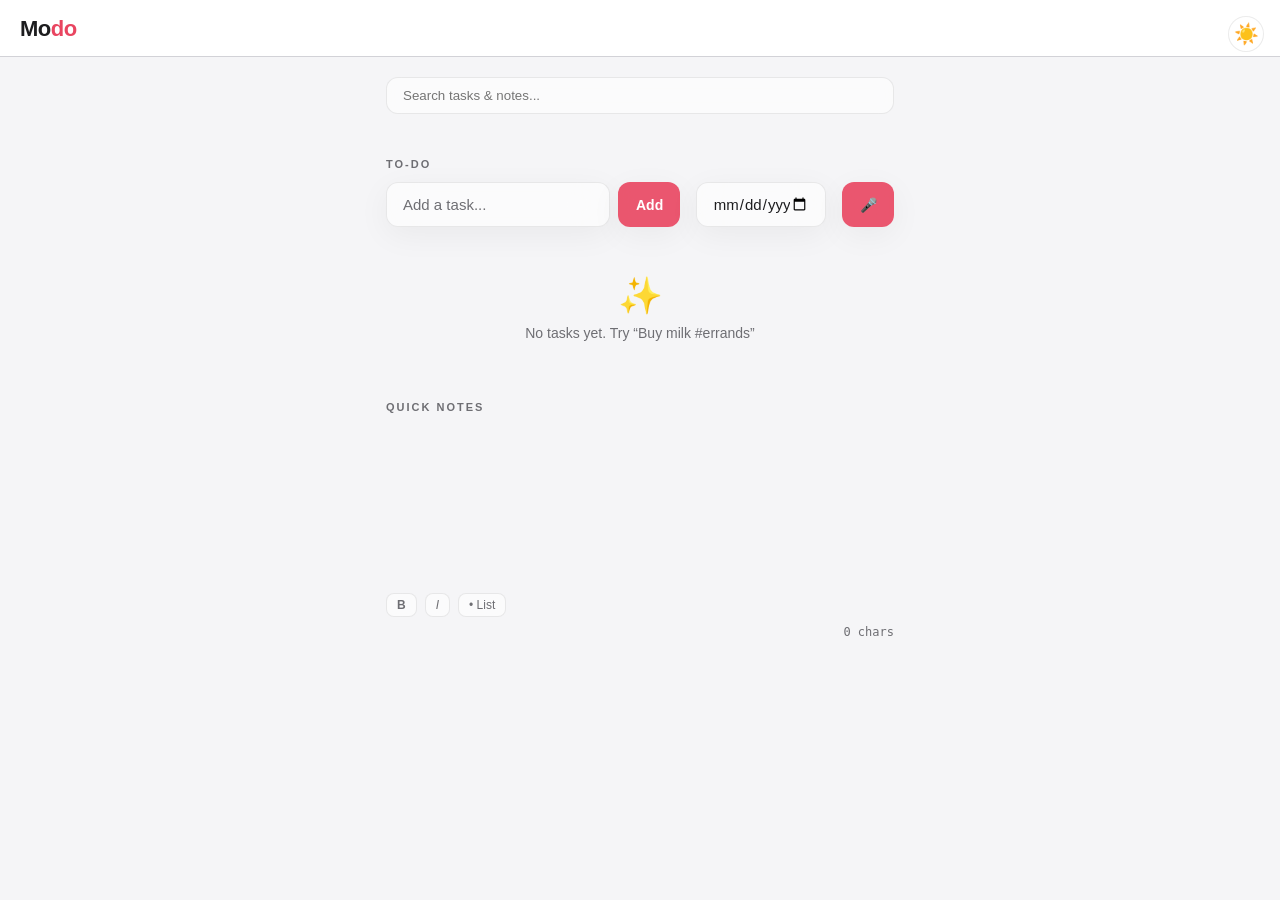
<file: index.html>
<!DOCTYPE html>
<html lang="en">
<head>
  <!-- ✅ PWA REQUIRED META TAGS -->
  <meta charset="UTF-8" />
  <meta name="viewport" content="width=device-width, initial-scale=1.0, viewport-fit=cover" />
  <meta http-equiv="X-UA-Compatible" content="ie=edge" />

  <!-- ✅ App Identity -->
  <title>Modo</title>
  <meta name="description" content="Modo - Your simple To-Do and Quick Notes app. Offline ready." />
  <meta name="application-name" content="Modo" />
  <meta name="keywords" content="todo, notes, productivity, offline, pwa" />

  <!-- ✅ PWA Manifest -->
  <link rel="manifest" href="/manifest.json" />

  <!-- ✅ Theme Colors -->
  <meta name="theme-color" content="#1a1a2e" />
  <meta name="msapplication-TileColor" content="#1a1a2e" />
  <meta name="msapplication-TileImage" content="/icons/icon-144x144.png" />
  <meta name="msapplication-config" content="/browserconfig.xml" />

  <!-- ✅ Apple / iOS PWA Support -->
  <meta name="apple-mobile-web-app-capable" content="yes" />
  <meta name="apple-mobile-web-app-status-bar-style" content="black-translucent" />
  <meta name="apple-mobile-web-app-title" content="Modo" />
  <link rel="apple-touch-icon" href="/icons/icon-152x152.png" />
  <link rel="apple-touch-icon" sizes="72x72" href="/icons/icon-72x72.png" />
  <link rel="apple-touch-icon" sizes="96x96" href="/icons/icon-96x96.png" />
  <link rel="apple-touch-icon" sizes="128x128" href="/icons/icon-128x128.png" />
  <link rel="apple-touch-icon" sizes="144x144" href="/icons/icon-144x144.png" />
  <link rel="apple-touch-icon" sizes="152x152" href="/icons/icon-152x152.png" />
  <link rel="apple-touch-icon" sizes="192x192" href="/icons/icon-192x192.png" />
  <link rel="apple-touch-startup-image" href="/icons/icon-512x512.png" />

  <!-- ✅ Favicons -->
  <link rel="icon" type="image/png" sizes="32x32" href="/icons/icon-96x96.png" />
  <link rel="icon" type="image/png" sizes="16x16" href="/icons/icon-72x72.png" />
  <link rel="shortcut icon" href="/icons/icon-96x96.png" />

  <!-- ✅ Open Graph (for sharing) -->
  <meta property="og:type" content="website" />
  <meta property="og:title" content="Modo - To-Do & Quick Notes" />
  <meta property="og:description" content="Simple, fast, offline-ready productivity app." />
  <meta property="og:image" content="/icons/icon-512x512.png" />
  <meta property="og:url" content="https://modo-nu.vercel.app/" />

  <!-- ✅ Twitter Card -->
  <meta name="twitter:card" content="summary" />
  <meta name="twitter:title" content="Modo" />
  <meta name="twitter:description" content="Simple To-Do & Notes app" />
  <meta name="twitter:image" content="/icons/icon-512x512.png" />

  <!-- ✅ Security -->
  <meta http-equiv="Content-Security-Policy" content="default-src 'self'; style-src 'self' 'unsafe-inline' https://fonts.googleapis.com; font-src 'self' https://fonts.gstatic.com; script-src 'self' 'unsafe-inline';" />
  <meta name="referrer" content="no-referrer" />

  <!-- ✅ Fonts -->
  <link rel="preconnect" href="https://fonts.googleapis.com" />
  <link rel="preconnect" href="https://fonts.gstatic.com" crossorigin />
  <link href="https://fonts.googleapis.com/css2?family=DM+Sans:wght@400;500;600;700&family=DM+Mono:wght@400;500&display=swap" rel="stylesheet" />

  <!-- ✅ Original Styles -->
  <style>
    :root {
      --bg: #0f0f1a;
      --surface: #1a1a2e;
      --surface2: #16213e;
      --accent: #e94560;
      --accent2: #0f3460;
      --text: #eaeaea;
      --text-muted: #888;
      --border: #2a2a3e;
      --success: #4ecca3;
      --radius: 12px;
      --font: 'DM Sans', sans-serif;
      --mono: 'DM Mono', monospace;
    }

    * { margin: 0; padding: 0; box-sizing: border-box; -webkit-tap-highlight-color: transparent; }

    body {
      font-family: var(--font);
      background: var(--bg);
      color: var(--text);
      min-height: 100vh;
      min-height: 100dvh;
      overflow-x: hidden;
    }

    /* ---- HEADER ---- */
    header {
      background: var(--surface);
      padding: 16px 20px 14px;
      display: flex;
      align-items: center;
      justify-content: space-between;
      border-bottom: 1px solid var(--border);
      position: sticky;
      top: 0;
      z-index: 100;
    }

    .logo {
      font-size: 22px;
      font-weight: 700;
      letter-spacing: -0.5px;
      color: var(--text);
    }

    .logo span { color: var(--accent); }

    .offline-badge {
      font-size: 11px;
      background: var(--accent2);
      color: var(--success);
      padding: 3px 8px;
      border-radius: 20px;
      font-family: var(--mono);
      display: none;
    }

    .offline-badge.show { display: block; }

    /* ---- MAIN ---- */
    main {
      max-width: 540px;
      margin: 0 auto;
      padding: 20px 16px 120px;
    }

    /* ---- SECTION TITLE ---- */
    .section-title {
      font-size: 11px;
      font-weight: 600;
      letter-spacing: 2px;
      text-transform: uppercase;
      color: var(--text-muted);
      margin-bottom: 12px;
      margin-top: 28px;
    }

    /* ---- TODO INPUT ---- */
    .input-row {
      display: flex;
      gap: 8px;
      margin-bottom: 16px;
    }

    .input-row input {
      flex: 1;
      background: var(--surface);
      border: 1.5px solid var(--border);
      color: var(--text);
      padding: 12px 16px;
      border-radius: var(--radius);
      font-family: var(--font);
      font-size: 15px;
      outline: none;
      transition: border-color 0.2s;
    }

    .input-row input:focus { border-color: var(--accent); }
    .input-row input::placeholder { color: var(--text-muted); }

    .btn {
      background: var(--accent);
      color: white;
      border: none;
      padding: 12px 18px;
      border-radius: var(--radius);
      font-family: var(--font);
      font-size: 14px;
      font-weight: 600;
      cursor: pointer;
      transition: opacity 0.15s, transform 0.1s;
      white-space: nowrap;
    }

    .btn:active { opacity: 0.8; transform: scale(0.97); }

    /* ---- TODO LIST ---- */
    #todo-list { display: flex; flex-direction: column; gap: 8px; }

    .todo-item {
      background: var(--surface);
      border: 1.5px solid var(--border);
      border-radius: var(--radius);
      padding: 14px 16px;
      display: flex;
      align-items: center;
      gap: 12px;
      animation: slideIn 0.2s ease;
    }

    .todo-item.done .todo-text {
      text-decoration: line-through;
      color: var(--text-muted);
    }

    @keyframes slideIn {
      from { opacity: 0; transform: translateY(-6px); }
      to { opacity: 1; transform: translateY(0); }
    }

    .todo-check {
      width: 22px;
      height: 22px;
      border-radius: 6px;
      border: 2px solid var(--border);
      background: transparent;
      cursor: pointer;
      flex-shrink: 0;
      display: flex;
      align-items: center;
      justify-content: center;
      transition: all 0.15s;
    }

    .todo-item.done .todo-check {
      background: var(--success);
      border-color: var(--success);
    }

    .todo-check::after {
      content: '✓';
      color: var(--bg);
      font-size: 13px;
      font-weight: 700;
      display: none;
    }

    .todo-item.done .todo-check::after { display: block; }

    .todo-text { flex: 1; font-size: 15px; line-height: 1.4; }

    .todo-del {
      background: none;
      border: none;
      color: var(--text-muted);
      cursor: pointer;
      font-size: 18px;
      padding: 4px;
      line-height: 1;
      opacity: 0.5;
      transition: opacity 0.15s;
    }

    .todo-del:hover { opacity: 1; color: var(--accent); }

    /* ---- NOTES ---- */
    #notes-area {
      width: 100%;
      min-height: 160px;
      background: var(--surface);
      border: 1.5px solid var(--border);
      border-radius: var(--radius);
      color: var(--text);
      font-family: var(--mono);
      font-size: 14px;
      line-height: 1.7;
      padding: 14px 16px;
      resize: vertical;
      outline: none;
      transition: border-color 0.2s;
    }

    #notes-area:focus { border-color: var(--accent); }
    #notes-area::placeholder { color: var(--text-muted); }

    .notes-footer {
      display: flex;
      justify-content: space-between;
      align-items: center;
      margin-top: 8px;
    }

    .notes-saved {
      font-size: 12px;
      color: var(--success);
      font-family: var(--mono);
      opacity: 0;
      transition: opacity 0.3s;
    }

    .notes-saved.show { opacity: 1; }

    .char-count {
      font-size: 12px;
      color: var(--text-muted);
      font-family: var(--mono);
    }

    /* ---- EMPTY STATE ---- */
    .empty {
      text-align: center;
      padding: 32px 0;
      color: var(--text-muted);
      font-size: 14px;
    }

    .empty-icon { font-size: 36px; margin-bottom: 8px; }

    /* ---- INSTALL BANNER ---- */
    #install-banner {
      position: fixed;
      bottom: 20px;
      left: 16px;
      right: 16px;
      max-width: 508px;
      margin: 0 auto;
      background: var(--surface2);
      border: 1.5px solid var(--accent);
      border-radius: 14px;
      padding: 16px;
      display: none;
      align-items: center;
      gap: 12px;
      z-index: 999;
      box-shadow: 0 8px 32px rgba(0,0,0,0.4);
      animation: slideUp 0.3s ease;
    }

    #install-banner.show { display: flex; }

    @keyframes slideUp {
      from { transform: translateY(20px); opacity: 0; }
      to { transform: translateY(0); opacity: 1; }
    }

    .install-text { flex: 1; font-size: 14px; line-height: 1.4; }
    .install-text strong { color: var(--accent); }

    .install-btns { display: flex; gap: 8px; }

    .btn-sm {
      padding: 8px 14px;
      border-radius: 8px;
      font-size: 13px;
      font-weight: 600;
      cursor: pointer;
      border: none;
      font-family: var(--font);
    }

    .btn-install { background: var(--accent); color: white; }
    .btn-dismiss { background: var(--border); color: var(--text-muted); }
  </style>

  <!-- ⭐️ NEW: Advanced modern styles (glassmorphism, dark/light, etc.) -->
  <link rel="stylesheet" href="advanced-styles.css">
</head>
<body>

  <header>
    <div class="logo">Mo<span>do</span></div>
    <span class="offline-badge" id="offline-badge">● Offline</span>
  </header>

  <main>
    <!-- TO-DO SECTION -->
    <div class="section-title">To-Do</div>
    <div class="input-row">
      <input type="text" id="todo-input" placeholder="Add a task..." maxlength="200" autocomplete="off" />
      <button class="btn" onclick="addTodo()">Add</button>
    </div>
    <div id="todo-list"></div>

    <!-- QUICK NOTES SECTION -->
    <div class="section-title">Quick Notes</div>
    <textarea id="notes-area" placeholder="Type your notes here... (auto-saved)" rows="6"></textarea>
    <div class="notes-footer">
      <span class="notes-saved" id="notes-saved">✓ Saved</span>
      <span class="char-count" id="char-count">0 chars</span>
    </div>
  </main>

  <!-- PWA Install Banner -->
  <div id="install-banner">
    <div class="install-text">
      <strong>Install Modo</strong><br/>
      Add to home screen for offline access
    </div>
    <div class="install-btns">
      <button class="btn-sm btn-dismiss" onclick="dismissInstall()">Later</button>
      <button class="btn-sm btn-install" onclick="installApp()">Install</button>
    </div>
  </div>

  <script>
    // ======= DATA LAYER (localStorage) =======
    let todos = JSON.parse(localStorage.getItem('modo-todos') || '[]');
    let notes = localStorage.getItem('modo-notes') || '';

    function saveTodos() {
      localStorage.setItem('modo-todos', JSON.stringify(todos));
    }

    function saveNotes(val) {
      localStorage.setItem('modo-notes', val);
    }

    // ======= RENDER TODOS =======
    function renderTodos() {
      const list = document.getElementById('todo-list');
      if (todos.length === 0) {
        list.innerHTML = '<div class="empty"><div class="empty-icon">✅</div>No tasks yet. Add one above!</div>';
        return;
      }
      list.innerHTML = todos.map((t, i) => `
        <div class="todo-item ${t.done ? 'done' : ''}" id="todo-${i}">
          <div class="todo-check" onclick="toggleTodo(${i})"></div>
          <span class="todo-text">${escHtml(t.text)}</span>
          <button class="todo-del" onclick="deleteTodo(${i})" aria-label="Delete">×</button>
        </div>
      `).join('');
    }

    function escHtml(s) {
      return s.replace(/&/g,'&amp;').replace(/</g,'&lt;').replace(/>/g,'&gt;').replace(/"/g,'&quot;');
    }

    function addTodo() {
      const input = document.getElementById('todo-input');
      const text = input.value.trim();
      if (!text) return;
      todos.unshift({ text, done: false, created: Date.now() });
      saveTodos();
      renderTodos();
      input.value = '';
      input.focus();
    }

    function toggleTodo(i) {
      todos[i].done = !todos[i].done;
      saveTodos();
      renderTodos();
    }

    function deleteTodo(i) {
      todos.splice(i, 1);
      saveTodos();
      renderTodos();
    }

    // Enter key support
    document.getElementById('todo-input').addEventListener('keydown', (e) => {
      if (e.key === 'Enter') addTodo();
    });

    // ======= NOTES =======
    const notesArea = document.getElementById('notes-area');
    const notesSaved = document.getElementById('notes-saved');
    const charCount = document.getElementById('char-count');
    notesArea.value = notes;
    charCount.textContent = notes.length + ' chars';

    let saveTimeout;
    notesArea.addEventListener('input', () => {
      charCount.textContent = notesArea.value.length + ' chars';
      clearTimeout(saveTimeout);
      saveTimeout = setTimeout(() => {
        saveNotes(notesArea.value);
        notesSaved.classList.add('show');
        setTimeout(() => notesSaved.classList.remove('show'), 2000);
      }, 600);
    });

    // ======= INIT =======
    renderTodos();

    // ======= SERVICE WORKER =======
    if ('serviceWorker' in navigator) {
      window.addEventListener('load', () => {
        navigator.serviceWorker.register('/sw.js')
          .then(reg => console.log('SW registered:', reg.scope))
          .catch(err => console.warn('SW failed:', err));
      });
    }

    // ======= OFFLINE DETECTION =======
    function updateOnlineStatus() {
      const badge = document.getElementById('offline-badge');
      if (!navigator.onLine) {
        badge.classList.add('show');
      } else {
        badge.classList.remove('show');
      }
    }
    window.addEventListener('online', updateOnlineStatus);
    window.addEventListener('offline', updateOnlineStatus);
    updateOnlineStatus();

    // ======= PWA INSTALL =======
    let deferredPrompt;

    window.addEventListener('beforeinstallprompt', (e) => {
      e.preventDefault();
      deferredPrompt = e;
      const alreadyDismissed = localStorage.getItem('modo-install-dismissed');
      if (!alreadyDismissed) {
        setTimeout(() => {
          document.getElementById('install-banner').classList.add('show');
        }, 3000);
      }
    });

    function installApp() {
      if (deferredPrompt) {
        deferredPrompt.prompt();
        deferredPrompt.userChoice.then(() => {
          deferredPrompt = null;
          document.getElementById('install-banner').classList.remove('show');
        });
      }
    }

    function dismissInstall() {
      document.getElementById('install-banner').classList.remove('show');
      localStorage.setItem('modo-install-dismissed', '1');
    }

    // Handle URL shortcuts
    const urlParams = new URLSearchParams(window.location.search);
    if (urlParams.get('action') === 'add-todo') {
      document.getElementById('todo-input').focus();
    } else if (urlParams.get('action') === 'add-note') {
      notesArea.focus();
    }
  </script>

  <!-- ⭐️ NEW: All advanced features (drop‑in, no existing code harmed) -->
  <script src="advanced-script.js" defer></script>
</body>
</html>
</file>
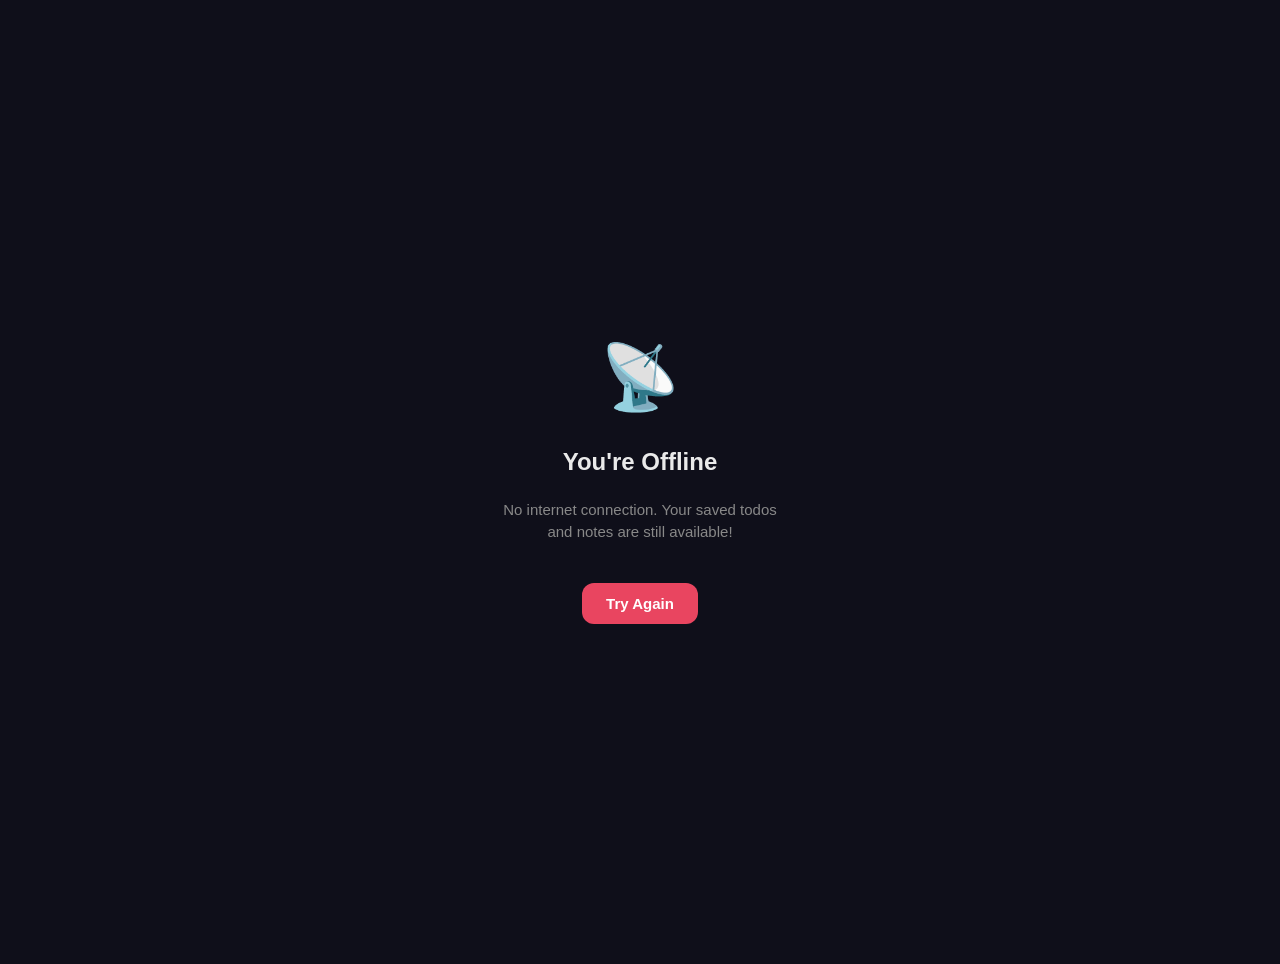
<file: offline.html>
<!DOCTYPE html>
<html lang="en">
<head>
  <meta charset="UTF-8" />
  <meta name="viewport" content="width=device-width, initial-scale=1.0" />
  <title>Modo - Offline</title>
  <style>
    body {
      font-family: 'DM Sans', sans-serif;
      background: #0f0f1a;
      color: #eaeaea;
      display: flex;
      flex-direction: column;
      align-items: center;
      justify-content: center;
      min-height: 100vh;
      text-align: center;
      padding: 24px;
    }
    .icon { font-size: 64px; margin-bottom: 16px; }
    h1 { font-size: 24px; margin-bottom: 8px; }
    p { color: #888; font-size: 15px; max-width: 300px; line-height: 1.5; }
    button {
      margin-top: 24px;
      background: #e94560;
      color: white;
      border: none;
      padding: 12px 24px;
      border-radius: 12px;
      font-size: 15px;
      font-weight: 600;
      cursor: pointer;
    }
  </style>
</head>
<body>
  <div class="icon">📡</div>
  <h1>You're Offline</h1>
  <p>No internet connection. Your saved todos and notes are still available!</p>
  <button onclick="window.location.reload()">Try Again</button>
</body>
</html>
</file>
<file: advanced-styles.css>
/* ========== MODERN OVERRIDES & ENHANCEMENTS ========== */
:root {
  --glass-bg: rgba(255, 255, 255, 0.05);
  --glass-border: rgba(255, 255, 255, 0.08);
  --glass-shadow: 0 8px 32px rgba(0, 0, 0, 0.2);
  --blur: blur(20px);
  --accent-rgb: 233, 69, 96;
  --easing: cubic-bezier(0.16, 1, 0.3, 1);
  --text-primary: #eaeaea;
  --text-secondary: #888;
  --surface-glass: rgba(26, 26, 46, 0.7);
}

/* Light mode */
body.light-mode {
  --bg: #f5f5f7;
  --surface: #ffffff;
  --surface2: #e8e8ed;
  --text: #1d1d1f;
  --text-muted: #6e6e73;
  --border: #d2d2d7;
  --glass-bg: rgba(255, 255, 255, 0.6);
  --glass-border: rgba(0, 0, 0, 0.08);
  --glass-shadow: 0 8px 32px rgba(0, 0, 0, 0.05);
  --surface-glass: rgba(255, 255, 255, 0.7);
}

/* Glassmorphism cards */
.todo-item, #notes-area, .input-row input, .btn {
  background: var(--glass-bg) !important;
  backdrop-filter: var(--blur);
  -webkit-backdrop-filter: var(--blur);
  border: 1px solid var(--glass-border) !important;
  box-shadow: var(--glass-shadow);
  transition: transform 0.2s var(--easing), box-shadow 0.3s var(--easing);
}

.todo-item:hover {
  transform: translateY(-2px);
  box-shadow: 0 12px 40px rgba(0,0,0,0.25);
}

/* Button ripple */
.btn {
  background: rgba(233, 69, 96, 0.9) !important;
  backdrop-filter: blur(10px);
  border: none !important;
  position: relative;
  overflow: hidden;
}
.btn::after {
  content: '';
  position: absolute;
  top: 50%; left: 50%;
  width: 0; height: 0;
  border-radius: 50%;
  background: rgba(255,255,255,0.3);
  transform: translate(-50%, -50%);
  transition: width 0.6s, height 0.6s;
}
.btn:active::after {
  width: 300px; height: 300px;
}

/* Theme toggle button (injected by JS, but styled here) */
#theme-toggle {
  position: absolute;
  top: 16px;
  right: 16px;
  background: none;
  border: none;
  font-size: 20px;
  color: var(--text-muted);
  cursor: pointer;
  z-index: 110;
  width: 36px; height: 36px;
  display: flex;
  align-items: center;
  justify-content: center;
  border-radius: 50%;
  background: var(--glass-bg);
  backdrop-filter: blur(10px);
  border: 1px solid var(--glass-border);
}

/* Categories / tags */
.tag {
  display: inline-block;
  padding: 2px 8px;
  border-radius: 12px;
  font-size: 11px;
  font-weight: 600;
  margin-right: 6px;
  background: rgba(233,69,96,0.15);
  color: var(--accent);
}

/* Due date badge */
.due-badge {
  font-size: 12px;
  background: var(--surface2);
  border-radius: 6px;
  padding: 2px 8px;
  color: var(--text-muted);
  margin-left: 8px;
  white-space: nowrap;
}
.due-badge.overdue {
  color: var(--accent);
  font-weight: 600;
}

/* Drag & drop */
.todo-item.dragging {
  opacity: 0.5;
  transform: scale(0.98);
}
.todo-item.drag-over {
  border-top: 2px solid var(--accent);
}

/* Swipe actions */
.todo-item {
  position: relative;
  overflow: hidden;
}
.swipe-action {
  position: absolute;
  top: 0; bottom: 0;
  width: 80px;
  display: flex;
  align-items: center;
  justify-content: center;
  color: white;
  font-weight: bold;
  opacity: 0;
  transition: opacity 0.2s;
}
.swipe-left { right: 0; background: var(--accent); }
.swipe-right { left: 0; background: var(--success); }
.todo-item.swiping .swipe-action { opacity: 1; }

/* Rich notes toolbar */
#notes-toolbar {
  display: flex;
  gap: 8px;
  margin-top: 8px;
  flex-wrap: wrap;
}
#notes-toolbar button {
  background: var(--glass-bg);
  backdrop-filter: blur(10px);
  border: 1px solid var(--glass-border);
  color: var(--text-muted);
  padding: 4px 10px;
  border-radius: 8px;
  cursor: pointer;
  font-size: 12px;
}
#notes-toolbar button:hover { color: var(--accent); }

/* Search bar */
#search-bar {
  margin-bottom: 16px;
  background: var(--glass-bg);
  backdrop-filter: blur(10px);
  border: 1px solid var(--glass-border);
  border-radius: 12px;
  padding: 10px 16px;
  color: var(--text);
  width: 100%;
  font-family: var(--font);
}

/* Pomodoro panel */
#pomodoro-panel {
  position: fixed;
  bottom: 20px;
  left: 50%;
  transform: translateX(-50%);
  background: var(--surface-glass);
  backdrop-filter: blur(20px);
  border-radius: 20px;
  padding: 16px 24px;
  display: flex;
  align-items: center;
  gap: 12px;
  z-index: 200;
  border: 1px solid var(--glass-border);
  box-shadow: var(--glass-shadow);
}
#timer-display {
  font-size: 24px;
  font-weight: 700;
}
</file>
